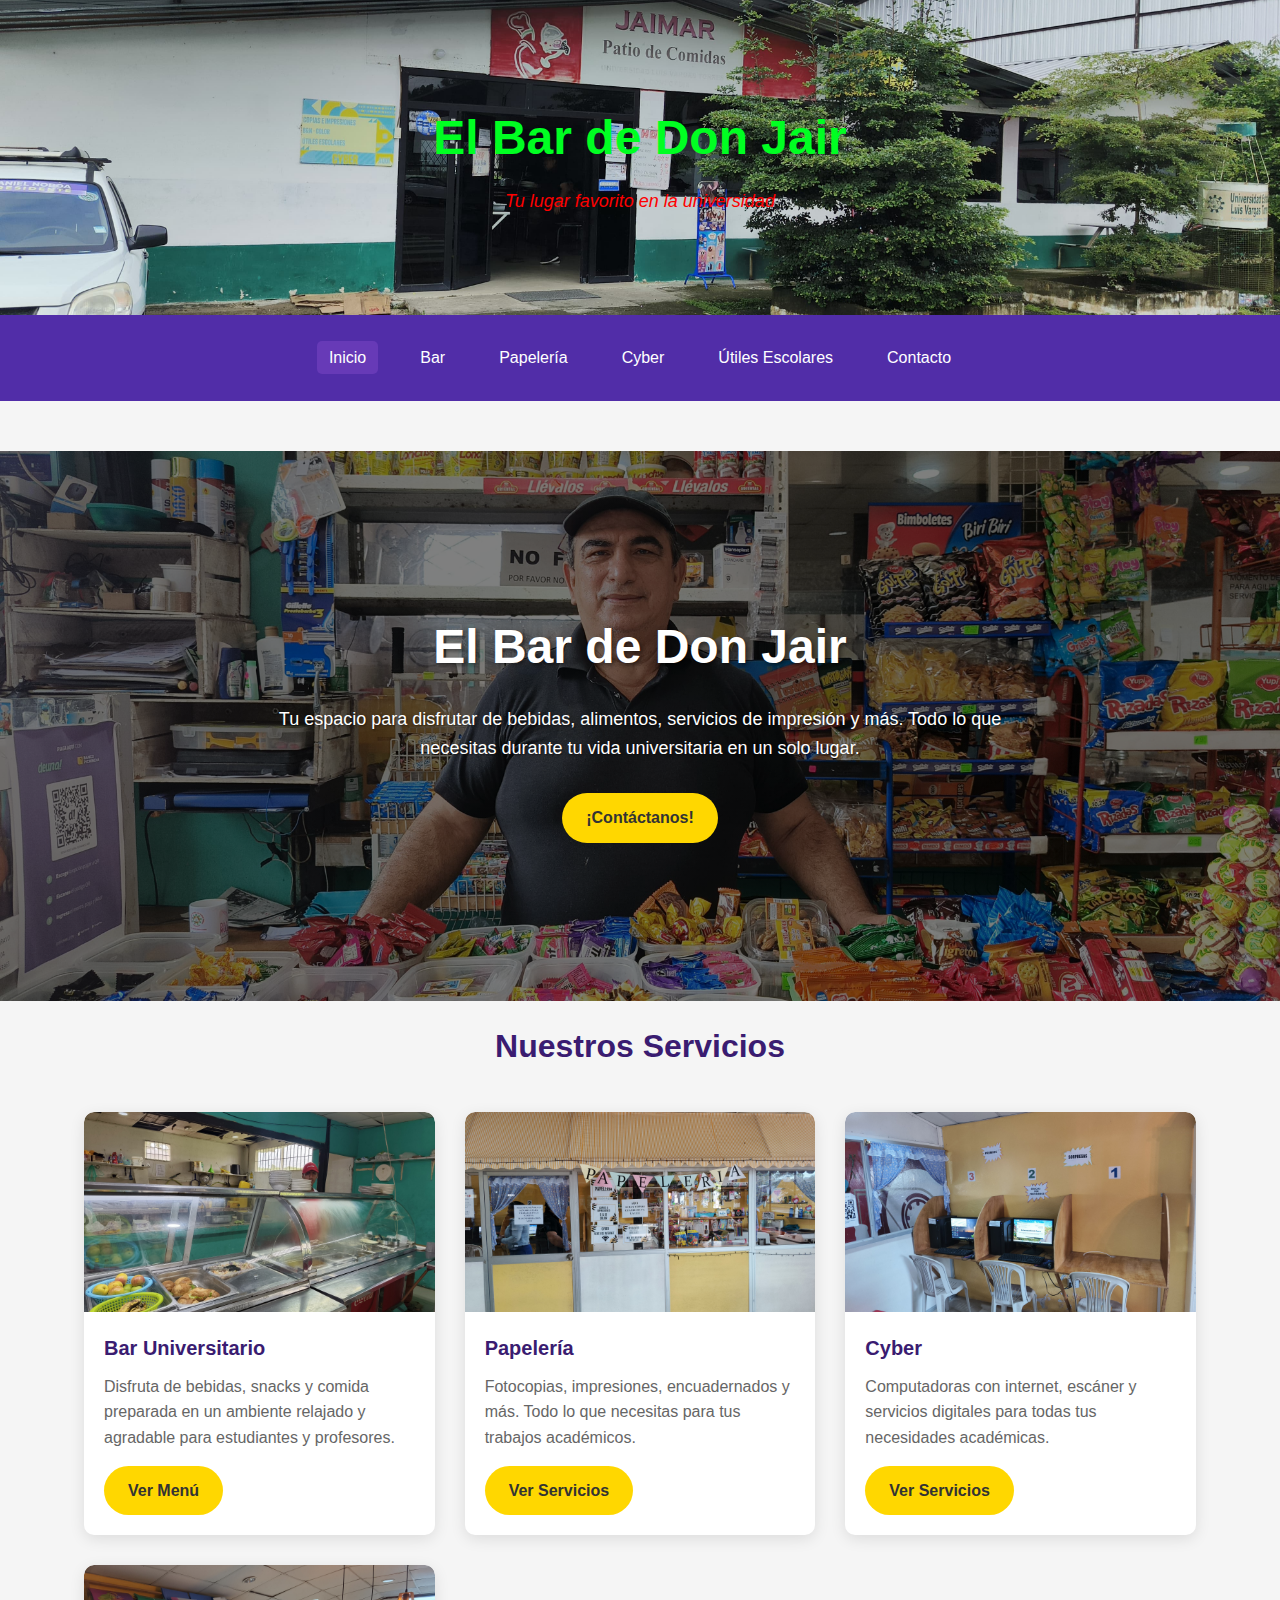
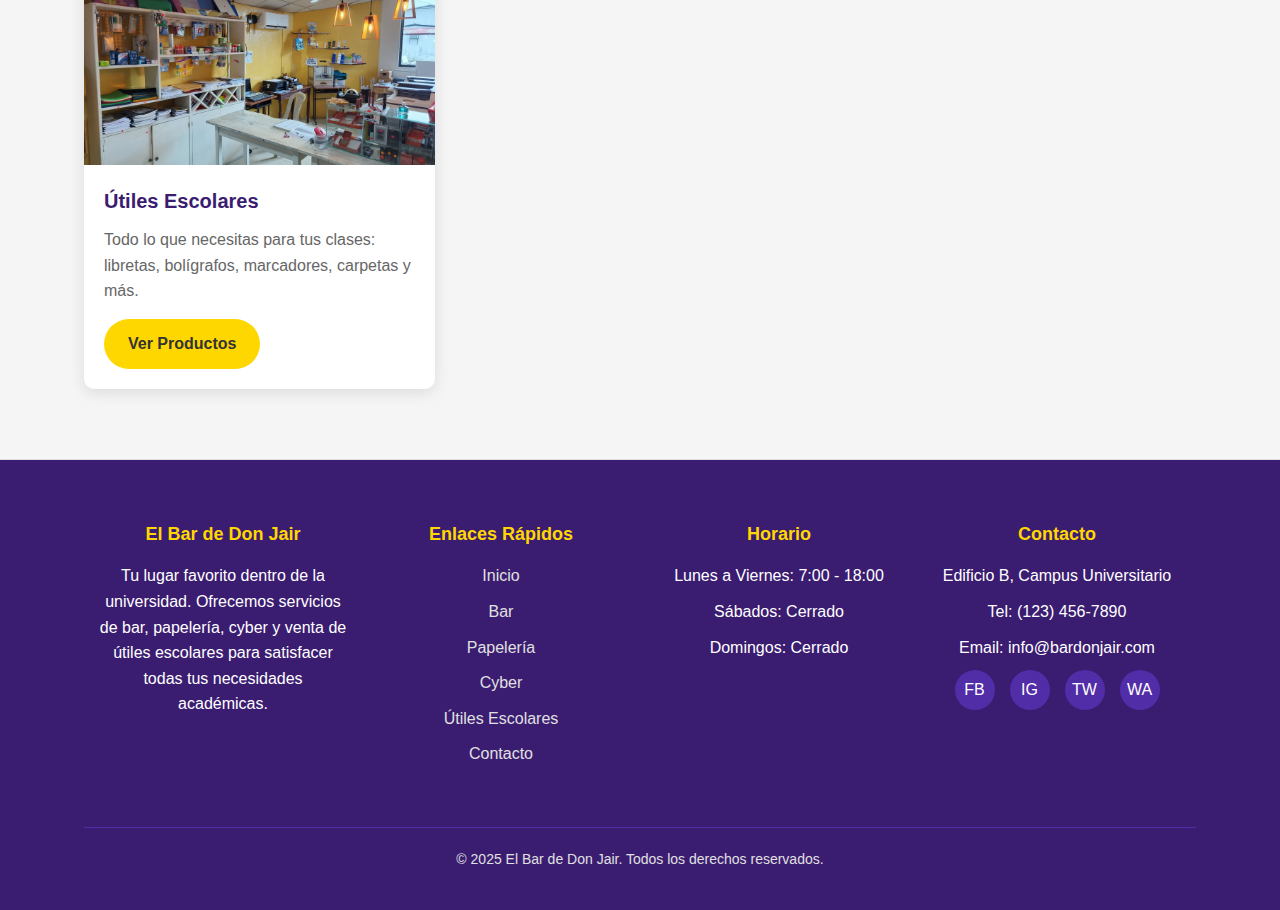
<file: nueva pag don jair/index.html>
<!DOCTYPE html>
<html lang="es">
<head>
    <meta charset="UTF-8">
    <meta name="viewport" content="width=device-width, initial-scale=1.0">
    <title>El Bar de Don Jair - Universidad</title>
        <link rel="stylesheet" href="style.css">
    </head>
<body>

    <!-- Encabezado -->
    <header>
        <div class="container logo-container">
            <div>
                <div class="logo">El Bar de Don Jair</div>
                <div class="tagline">Tu lugar favorito en la universidad</div>
                <img src="imagenes/bar-fuera.jpeg" alt="100.2px">
            </div>
        </div>
    </header>
    
    <!-- Navegación -->
    <nav>
        <div class="container">
            <ul class="nav-list">
                <li class="nav-item"><a href="index.html" class="nav-link active">Inicio</a></li>
                <li class="nav-item"><a href="bar.html" class="nav-link">Bar</a></li>
                <li class="nav-item"><a href="papeleria.html" class="nav-link">Papelería</a></li>
                <li class="nav-item"><a href="cyber.html" class="nav-link">Cyber</a></li>
                <li class="nav-item"><a href="utiles.html" class="nav-link">Útiles Escolares</a></li>
                <li class="nav-item"><a href="contacto.html" class="nav-link">Contacto</a></li>
            </ul>
        </div>
    </nav>
    
    <!-- Sección de inicio -->
    <section id="inicio" class="section">
        <div class="hero">
            <div class="hero-content">
                <h1 class="hero-title">El Bar de Don Jair</h1>
                <p class="hero-description">Tu espacio para disfrutar de bebidas, alimentos, servicios de impresión y más. Todo lo que necesitas durante tu vida universitaria en un solo lugar.</p>
                <a href="contacto.html" class="btn">¡Contáctanos!</a>
            </div>
        </div>
        
<!-- sección de servicios -->
<div class="container">
    <h2 class="section-title">Nuestros Servicios</h2>
    <div class="cards-container">
        <div class="card">
            <div class="card-image">
                <img src="imagenes/bar-comedor.jpeg" alt="Bar universitario">
            </div>
            <div class="card-content">
                <h3 class="card-title">Bar Universitario</h3>
                <p class="card-description">Disfruta de bebidas, snacks y comida preparada en un ambiente relajado y agradable para estudiantes y profesores.</p>
                <a href="bar.html" class="btn">Ver Menú</a>
            </div>
        </div>

<div class="card">
    <div class="card-image">
        <img src="imagenes/papeleria-foto.jpeg" alt="Papelería">
    </div>
    <div class="card-content">
        <h3 class="card-title">Papelería</h3>
        <p class="card-description">Fotocopias, impresiones, encuadernados y más. Todo lo que necesitas para tus trabajos académicos.</p>
        <a href="papeleria.html" class="btn">Ver Servicios</a>
    </div>
</div>


        <div class="card">
            <div class="card-image">
                <img src="imagenes/cyber-foto.jpeg" alt="Cyber">
            </div>
            <div class="card-content">
                <h3 class="card-title">Cyber</h3>
                <p class="card-description">Computadoras con internet, escáner y servicios digitales para todas tus necesidades académicas.</p>
                <a href="cyber.html" class="btn">Ver Servicios</a>
            </div>
        </div>

        <div class="card">
            <div class="card-image">
                <img src="imagenes/papeleria-dentro.jpeg" alt="Útiles escolares">
            </div>
            <div class="card-content">
                <h3 class="card-title">Útiles Escolares</h3>
                <p class="card-description">Todo lo que necesitas para tus clases: libretas, bolígrafos, marcadores, carpetas y más.</p>
                <a href="utiles.html" class="btn">Ver Productos</a>
                    </div>
                </div>
            </div>
        </div>
    </section>

 
 
    
    <!-- Pie de página -->
    <footer>
        <div class="container">
            <div class="footer-content">
                <div class="footer-section">
                    <h3 class="footer-title">El Bar de Don Jair</h3>
                    <p>Tu lugar favorito dentro de la universidad. Ofrecemos servicios de bar, papelería, cyber y venta de útiles escolares para satisfacer todas tus necesidades académicas.</p>
                </div>
                
                <div class="footer-section">
                    <h3 class="footer-title">Enlaces Rápidos</h3>
                    <ul class="footer-list">
                        <li><a href="index.html" class="footer-link">Inicio</a></li>
                        <li><a href="bar.html" class="footer-link">Bar</a></li>
                        <li><a href="papeleria.html" class="footer-link">Papelería</a></li>
                        <li><a href="cyber.html" class="footer-link">Cyber</a></li>
                        <li><a href="utiles.html" class="footer-link">Útiles Escolares</a></li>
                        <li><a href="contacto.html" class="footer-link">Contacto</a></li>
                    </ul>
                </div>
                
                <div class="footer-section">
                    <h3 class="footer-title">Horario</h3>
                    <ul class="footer-list">
                        <li>Lunes a Viernes: 7:00 - 18:00</li>
                        <li>Sábados: Cerrado</li>
                        <li>Domingos: Cerrado</li>
                    </ul>
                </div>
                
                <div class="footer-section">
                    <h3 class="footer-title">Contacto</h3>
                    <ul class="footer-list">
                        <li>Edificio B, Campus Universitario</li>
                        <li>Tel: (123) 456-7890</li>
                        <li>Email: info@bardonjair.com</li>
                    </ul>
                    
                    <div class="social-links">
                        <a href="#" class="social-link">FB</a>
                        <a href="#" class="social-link">IG</a>
                        <a href="#" class="social-link">TW</a>
                        <a href="#" class="social-link">WA</a>
                    </div>
                </div>
            </div>
            
            <div class="copyright">
                &copy; 2025 El Bar de Don Jair. Todos los derechos reservados.
            </div>
        </div>
    </footer>
    
    <!-- JavaScript -->
    <script>
        // Cambiar la pestaña activa en la navegación
        const navLinks = document.querySelectorAll('.nav-link');
        navLinks.forEach(link => {
            link.addEventListener('click', function() {
                navLinks.forEach(item => item.classList.remove('active'));
                this.classList.add('active');
            });
        });
        
        // Funcionalidad para el formulario de contacto
        const contactForm = document.getElementById('contactForm');
        contactForm.addEventListener('submit', function(e) {
            e.preventDefault();
            
            const name = document.getElementById('name').value;
            const email = document.getElementById('email').value;
            const subject = document.getElementById('subject').value;
            const message = document.getElementById('message').value;
            
            // Aquí normalmente enviarías los datos al servidor
            // Para este ejemplo, mostraremos una alerta
            alert(`Gracias ${name} por tu mensaje. Te responderemos pronto a ${email}.`);
            
            // Limpiar el formulario
            contactForm.reset();
        });
        
        // Función para desplazamiento suave hacia las secciones
        document.querySelectorAll('a[href^="#"]').forEach(anchor => {
            anchor.addEventListener('click', function (e) {
                e.preventDefault();
                
                document.querySelector(this.getAttribute('href')).scrollIntoView({
                    behavior: 'smooth'
                });
            });
        });
    </script>
</body>
</html>
</file>
<file: nueva pag don jair/style.css>
/* Estilos generales */
        * {
            margin: 0;
            padding: 0;
            box-sizing: border-box;
            font-family: 'Segoe UI', Tahoma, Geneva, Verdana, sans-serif;
        }
        
        body {
            background-color: #f5f5f5;
            color: #333;
            line-height: 1.6;
        }
        
        .container {
            width: 90%;
            max-width: 1200px;
            margin: 0 auto;
            padding: 20px;
        }
        
/* Encabezado */
header {
    background: url('imagenes/bar-fuera.jpeg') no-repeat center center;
    background-size: cover; /* La imagen se adapta a toda la pantalla */
    color: white;
    padding: 150px 0; /* Aumentamos el padding para que el contenido tenga más espacio */
    box-shadow: 0 2px 10px rgba(0, 0, 0, 0.3); /* Ligero sombreado para el encabezado */
    height: 35vh; /* Hace que el encabezado ocupe toda la altura de la pantalla */
    display: flex;
    justify-content: space-between;
    align-items: center; /* Centra el contenido */
}

.logo-container {
    text-align: center; /* Alineamos el contenido dentro de la container */
    z-index: 10; /* Asegura que el contenido esté por encima de la imagen */
}

.logo {
    font-size: 48px;
    font-weight: bold;
    color: #00ff22; /* Color dorado para resaltar */
    margin-bottom: 10px; /* Espacio debajo del logo */
}

.tagline {
    font-style: italic;
    color: #fe0000; /* Gris claro para el tagline */
    font-size: 18px;
}

header img {
    display: none; /* Ocultamos la imagen dentro del HTML */
}

        
        /* Navegación */
        nav {
            background-color: #512da8;
            padding: 10px 0;
        }
        
        .nav-list {
            display: flex;
            justify-content: center;
            list-style: none;
        }
        
        .nav-item {
            margin: 0 15px;
        }
        
        .nav-link {
            color: white;
            text-decoration: none;
            font-weight: 500;
            padding: 8px 12px;
            border-radius: 5px;
            transition: background-color 0.3s;
        }
        
        .nav-link:hover, .nav-link.active {
            background-color: #673ab7;
        }
        
        /* Secciones */
        .section {
            padding: 50px 0;
            border-bottom: 1px solid #e0e0e0;
        }
        
        .section-title {
            font-size: 32px;
            color: #3a1c71;
            margin-bottom: 30px;
            text-align: center;
        }
        
        /* Sección de inicio */
        .hero {
        height: 550px;
        background-image: linear-gradient(rgba(0, 0, 0, 0.5), rgba(0, 0, 0, 0.5)), url('imagenes/don-jair.jpeg');
        background-size: cover;
        background-position: center; /* enfoca la parte de arriba */
        background-repeat: no-repeat;
        display: flex;
        align-items: center;
        justify-content: center;
        text-align: center;
        color: white;
    }
        
        .hero-content {
            max-width: 800px;
            padding: 20px;
        }
        
        .hero-title {
            font-size: 48px;
            margin-bottom: 20px;
            text-shadow: 2px 2px 4px rgba(0, 0, 0, 0.5);
        }
        
        .hero-description {
            font-size: 18px;
            margin-bottom: 30px;
            text-shadow: 1px 1px 2px rgba(0, 0, 0, 0.5);
        }
        
        .btn {
            display: inline-block;
            background-color: #ffd700;
            color: #333;
            padding: 12px 24px;
            border-radius: 30px;
            text-decoration: none;
            font-weight: bold;
            transition: transform 0.3s, box-shadow 0.3s;
        }
        
        .btn:hover {
            transform: translateY(-3px);
            box-shadow: 0 4px 10px rgba(0, 0, 0, 0.2);
        }
        
        /* Tarjetas para servicios y productos */
        .cards-container {
            display: grid;
            grid-template-columns: repeat(auto-fill, minmax(300px, 1fr));
            gap: 30px;
            margin-top: 40px;
        }
        
        .card {
            background-color: white;
            border-radius: 10px;
            overflow: hidden;
            box-shadow: 0 4px 15px rgba(0, 0, 0, 0.1);
            transition: transform 0.3s;
        }
        
        .card:hover {
            transform: translateY(-5px);
        }
        
        .card-image {
            height: 200px;
            background-color: #e0e0e0;
            display: flex;
            align-items: center;
            justify-content: center;
            color: #999;
        }
        
        .card-content {
            padding: 20px;
        }
        
        .card-title {
            font-size: 20px;
            margin-bottom: 10px;
            color: #3a1c71;
        }
        
        .card-description {
            color: #666;
            margin-bottom: 15px;
        }
        
        .card-price {
            font-weight: bold;
            color: #3a1c71;
            margin-bottom: 15px;
        }

        /*papeleria*/
        .card-image {
    width: 100%;
    height: 200px; /* puedes ajustar este alto */
    overflow: hidden;
    border-top-left-radius: 10px;
    border-top-right-radius: 10px;
}

.card-image img {
    width: 100%;
    height: 100%;
    object-fit: cover;
    display: block;
}

        /* Menú del bar */
        .menu-container {
            display: grid;
            grid-template-columns: repeat(auto-fill, minmax(250px, 1fr));
            gap: 20px;
            margin-top: 30px;
        }
        
        .menu-category {
            margin-bottom: 40px;
        }
        
        .menu-category-title {
            font-size: 24px;
            color: #3a1c71;
            margin-bottom: 15px;
            border-bottom: 2px solid #ffd700;
            padding-bottom: 5px;
        }
        
        .menu-item {
            display: flex;
            justify-content: space-between;
            margin-bottom: 10px;
            padding: 10px;
            background-color: white;
            border-radius: 5px;
            box-shadow: 0 2px 5px rgba(0, 0, 0, 0.05);
        }
        
        .menu-item-name {
            font-weight: 500;
        }
        
        .menu-item-price {
            font-weight: bold;
            color: #3a1c71;
        }
        
        /* Formulario de contacto */
        .contact-form {
            max-width: 600px;
            margin: 0 auto;
            background-color: white;
            padding: 30px;
            border-radius: 10px;
            box-shadow: 0 4px 15px rgba(0, 0, 0, 0.1);
        }
        
        .form-group {
            margin-bottom: 20px;
        }
        
        .form-label {
            display: block;
            margin-bottom: 8px;
            font-weight: 500;
        }
        
        .form-input, .form-textarea {
            width: 100%;
            padding: 12px;
            border: 1px solid #ddd;
            border-radius: 5px;
            font-size: 16px;
        }
        
        .form-textarea {
            height: 150px;
            resize: vertical;
        }
        
        .form-button {
            background-color: #3a1c71;
            color: white;
            border: none;
            padding: 12px 24px;
            border-radius: 5px;
            cursor: pointer;
            font-size: 16px;
            font-weight: 500;
            transition: background-color 0.3s;
        }
        
        .form-button:hover {
            background-color: #512da8;
        }
        
        /* Servicios de papelería y cyber */
        .services-list {
            list-style: none;
            margin-top: 20px;
        }
        
        .service-item {
            margin-bottom: 15px;
            padding: 15px;
            background-color: white;
            border-radius: 8px;
            box-shadow: 0 2px 8px rgba(0, 0, 0, 0.1);
            display: flex;
            align-items: center;
        }
        
        .service-icon {
            width: 40px;
            height: 40px;
            background-color: #673ab7;
            border-radius: 50%;
            display: flex;
            align-items: center;
            justify-content: center;
            color: white;
            font-weight: bold;
            font-size: 20px;
            margin-right: 15px;
        }
        
        .service-info {
            flex: 1;
        }
        
        .service-name {
            font-weight: 500;
            margin-bottom: 5px;
        }
        
        .service-description {
            color: #666;
            font-size: 14px;
        }
        
        .service-price {
            font-weight: bold;
            color: #3a1c71;
        }
        
        /* Pie de página */
        footer {
            background-color: #3a1c71;
            color: white;
            padding: 40px 0 20px;
            text-align: center;
        }
        
        .footer-content {
            display: flex;
            flex-wrap: wrap;
            justify-content: space-between;
            margin-bottom: 30px;
        }
        
        .footer-section {
            flex: 1;
            min-width: 250px;
            margin-bottom: 20px;
            padding: 0 15px;
        }
        
        .footer-title {
            font-size: 18px;
            margin-bottom: 15px;
            color: #ffd700;
        }
        
        .footer-list {
            list-style: none;
        }
        
        .footer-list li {
            margin-bottom: 10px;
        }
        
        .footer-link {
            color: #e0e0e0;
            text-decoration: none;
            transition: color 0.3s;
        }
        
        .footer-link:hover {
            color: #ffd700;
        }
        
        .social-links {
            display: flex;
            justify-content: center;
            gap: 15px;
        }
        
        .social-link {
            display: inline-block;
            width: 40px;
            height: 40px;
            background-color: #512da8;
            border-radius: 50%;
            display: flex;
            align-items: center;
            justify-content: center;
            color: white;
            text-decoration: none;
            transition: background-color 0.3s;
        }
        
        .social-link:hover {
            background-color: #673ab7;
        }
        
        .copyright {
            border-top: 1px solid #512da8;
            padding-top: 20px;
            font-size: 14px;
            color: #e0e0e0;
        }
        
        /* Responsive */
        @media (max-width: 768px) {
            .nav-list {
                flex-direction: column;
                align-items: center;
            }
            
            .nav-item {
                margin: 5px 0;
            }
            
            .hero-title {
                font-size: 36px;
            }
            
            .section-title {
                font-size: 28px;
            }
            
            .footer-content {
                flex-direction: column;
            }
            
            .menu-container {
                grid-template-columns: 1fr;
            }
        }
</file>
